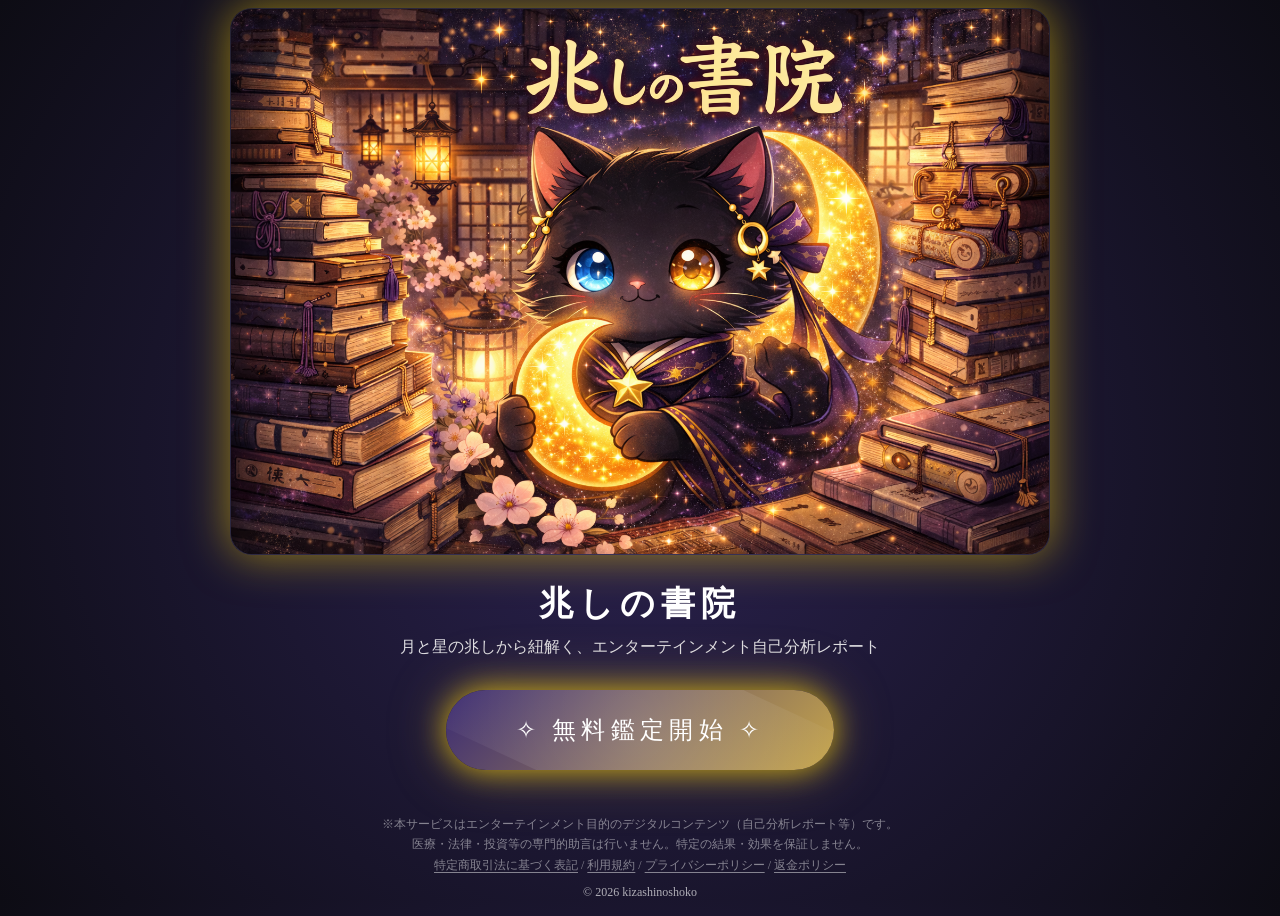
<file: index.html>
<!doctype html>
<html lang="ja">
<head>
<meta charset="utf-8">
<meta name="viewport" content="width=device-width,initial-scale=1">
<title>兆しの書院｜無料鑑定開始</title>

<style>
:root{
  --bg1:#2b2250;
  --bg2:#0d0c14;
  --gold:#c7a64b;
}
*{box-sizing:border-box;}
html,body{height:100%;}
body{
  margin:0;
  font-family:"Hiragino Mincho ProN","Yu Mincho","Noto Serif JP",serif;
  color:#fff;
  background: radial-gradient(circle at center,var(--bg1),var(--bg2));
  display:flex;
  flex-direction:column;
  align-items:center;
  justify-content:center;
  text-align:center;
}
.container{
  padding:24px 16px 8px;
  max-width:960px;
  width:100%;
}
.hero-img{
  width:min(92%, 820px);
  height:auto;
  border-radius:22px;
  box-shadow:0 0 45px rgba(255,215,0,.55);
  margin-bottom:22px;
  border:1px solid rgba(255,255,255,.08);
}
h1{
  margin:0 0 10px;
  font-size:34px;
  letter-spacing:.18em;
}
.subtitle{
  margin:0 0 32px;
  opacity:.85;
}

/* 🌙 神秘ボタン */
.mystic-button{
  display:inline-block;
  padding:24px 70px;
  font-size:24px;
  letter-spacing:.22em;
  text-decoration:none;
  color:#fff;
  border-radius:60px;
  position:relative;
  overflow:hidden;
  background:linear-gradient(135deg,#3b2b73,#c7a64b);
  box-shadow:
    0 0 30px rgba(255,215,0,.7),
    0 0 60px rgba(199,166,75,.4);
  transition:all .25s ease;
}

/* 光のオーラ */
.mystic-button::before{
  content:"";
  position:absolute;
  top:-50%;
  left:-50%;
  width:200%;
  height:200%;
  background:radial-gradient(circle, rgba(255,255,255,.25) 0%, transparent 60%);
  transform:rotate(25deg);
  opacity:.6;
  transition:opacity .3s;
}

.mystic-button:hover{
  transform:scale(1.08);
  box-shadow:
    0 0 45px rgba(255,215,0,.95),
    0 0 90px rgba(199,166,75,.6);
}

.mystic-button:hover::before{
  opacity:.9;
}

/* フッター */
.legal{
  margin-top:14px;
  font-size:12px;
  opacity:.72;
  line-height:1.7;
}
.legal a{
  color:inherit;
  text-decoration:underline;
  text-underline-offset:3px;
}
footer{
  margin-top:auto;
  padding:18px 12px 16px;
  font-size:12px;
  opacity:.65;
}
</style>
</head>

<body>

<div class="container">

  <!-- title.png はリポジトリ直下 -->
  <img src="title.png" alt="兆しの書院" class="hero-img">

  <h1>兆しの書院</h1>

  <p class="subtitle">
    月と星の兆しから紐解く、エンターテインメント自己分析レポート
  </p>

  <a href="https://lin.ee/7IzWhwf"
     class="mystic-button"
     target="_blank"
     rel="noopener">
     ✧ 無料鑑定開始 ✧
  </a>

</div>

<footer>
  <div class="legal">
    ※本サービスはエンターテインメント目的のデジタルコンテンツ（自己分析レポート等）です。<br>
    医療・法律・投資等の専門的助言は行いません。特定の結果・効果を保証しません。<br>
    <a href="./legal/tokusho.html">特定商取引法に基づく表記</a> /
    <a href="./legal/terms.html">利用規約</a> /
    <a href="./legal/privacy.html">プライバシーポリシー</a> /
    <a href="./legal/refund.html">返金ポリシー</a>
  </div>
  <div style="margin-top:10px;">© 2026 kizashinoshoko</div>
</footer>

</body>
</html>
</file>
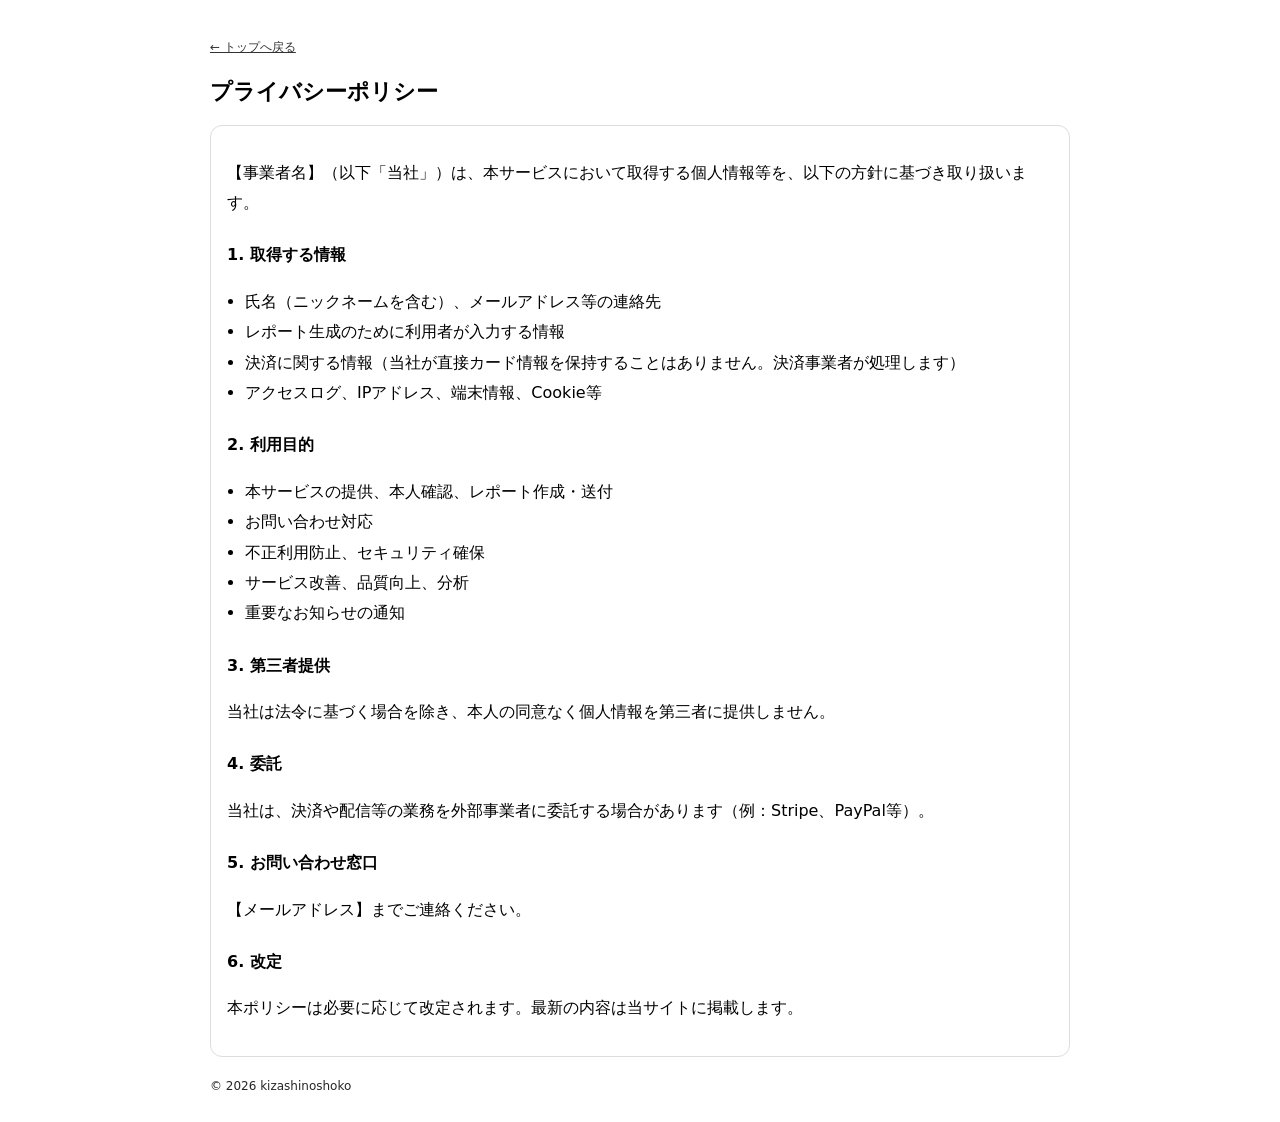
<file: legal/privacy.html>
<!doctype html>
<html lang="ja">
<head>
  <meta charset="utf-8" />
  <meta name="viewport" content="width=device-width, initial-scale=1" />
  <title>プライバシーポリシー｜兆しの書院</title>
  <style>
    body{font-family:system-ui,-apple-system,"Segoe UI",Roboto,"Noto Sans JP",sans-serif; margin:0; padding:24px; line-height:1.9;}
    .wrap{max-width:860px; margin:0 auto;}
    a{color:inherit}
    h1{font-size:22px; margin:0 0 12px}
    h2{font-size:16px; margin:22px 0 8px}
    .muted{opacity:.8; font-size:12px}
    .box{border:1px solid #ddd; border-radius:12px; padding:16px;}
    ul{padding-left:18px}
    footer{margin-top:18px; font-size:12px; opacity:.85}
  </style>
</head>
<body>
  <div class="wrap">
    <p class="muted"><a href="../">← トップへ戻る</a></p>
    <h1>プライバシーポリシー</h1>

    <div class="box">
      <p>【事業者名】（以下「当社」）は、本サービスにおいて取得する個人情報等を、以下の方針に基づき取り扱います。</p>

      <h2>1. 取得する情報</h2>
      <ul>
        <li>氏名（ニックネームを含む）、メールアドレス等の連絡先</li>
        <li>レポート生成のために利用者が入力する情報</li>
        <li>決済に関する情報（当社が直接カード情報を保持することはありません。決済事業者が処理します）</li>
        <li>アクセスログ、IPアドレス、端末情報、Cookie等</li>
      </ul>

      <h2>2. 利用目的</h2>
      <ul>
        <li>本サービスの提供、本人確認、レポート作成・送付</li>
        <li>お問い合わせ対応</li>
        <li>不正利用防止、セキュリティ確保</li>
        <li>サービス改善、品質向上、分析</li>
        <li>重要なお知らせの通知</li>
      </ul>

      <h2>3. 第三者提供</h2>
      <p>当社は法令に基づく場合を除き、本人の同意なく個人情報を第三者に提供しません。</p>

      <h2>4. 委託</h2>
      <p>当社は、決済や配信等の業務を外部事業者に委託する場合があります（例：Stripe、PayPal等）。</p>

      <h2>5. お問い合わせ窓口</h2>
      <p>【メールアドレス】までご連絡ください。</p>

      <h2>6. 改定</h2>
      <p>本ポリシーは必要に応じて改定されます。最新の内容は当サイトに掲載します。</p>
    </div>

    <footer>© 2026 kizashinoshoko</footer>
  </div>
</body>
</html>
</file>
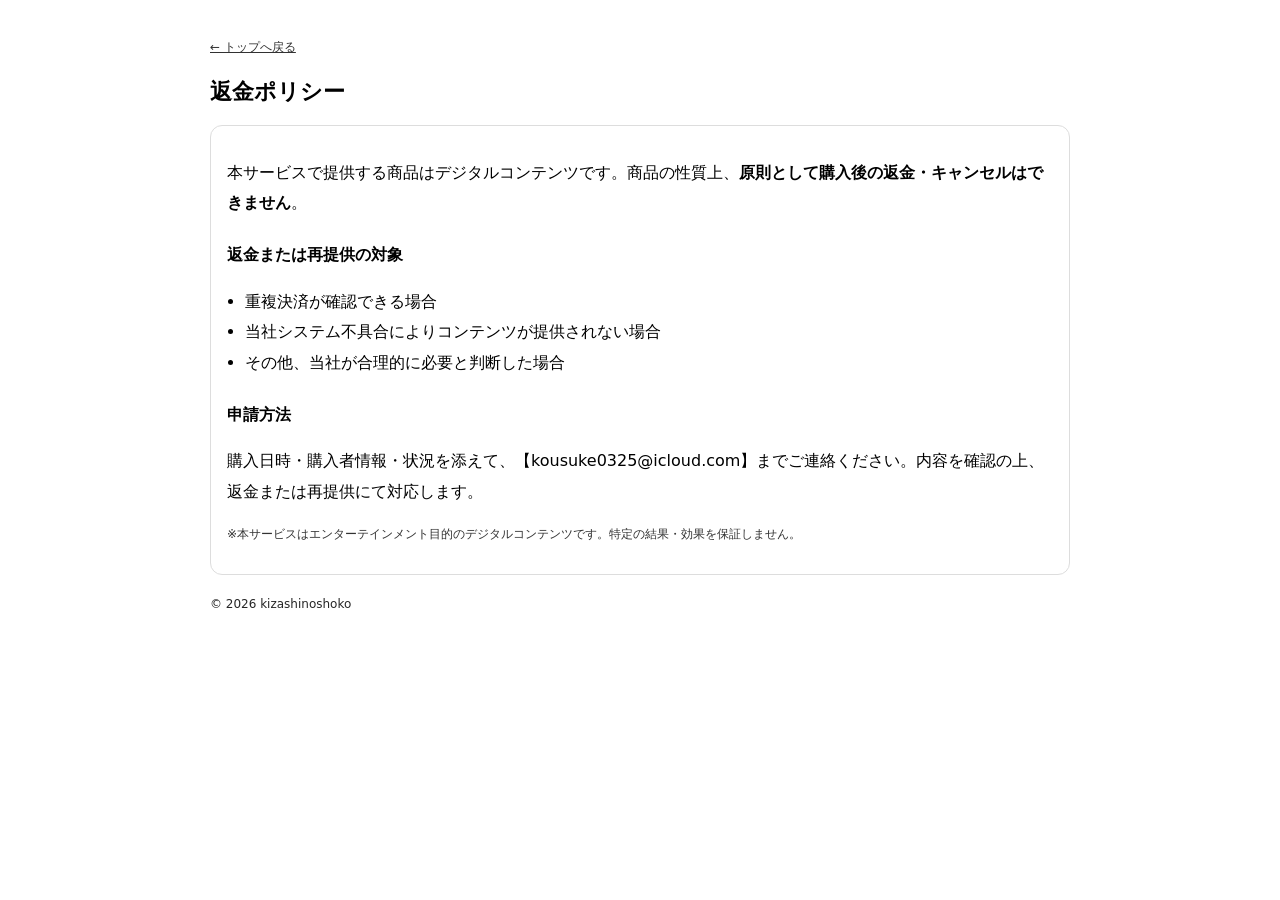
<file: legal/refund.html>
<!doctype html>
<html lang="ja">
<head>
  <meta charset="utf-8" />
  <meta name="viewport" content="width=device-width, initial-scale=1" />
  <title>返金ポリシー｜兆しの書院</title>
  <style>
    body{font-family:system-ui,-apple-system,"Segoe UI",Roboto,"Noto Sans JP",sans-serif; margin:0; padding:24px; line-height:1.9;}
    .wrap{max-width:860px; margin:0 auto;}
    a{color:inherit}
    h1{font-size:22px; margin:0 0 12px}
    h2{font-size:16px; margin:22px 0 8px}
    .muted{opacity:.8; font-size:12px}
    .box{border:1px solid #ddd; border-radius:12px; padding:16px;}
    ul{padding-left:18px}
    footer{margin-top:18px; font-size:12px; opacity:.85}
  </style>
</head>
<body>
  <div class="wrap">
    <p class="muted"><a href="../">← トップへ戻る</a></p>
    <h1>返金ポリシー</h1>

    <div class="box">
      <p>
        本サービスで提供する商品はデジタルコンテンツです。商品の性質上、<b>原則として購入後の返金・キャンセルはできません</b>。
      </p>

      <h2>返金または再提供の対象</h2>
      <ul>
        <li>重複決済が確認できる場合</li>
        <li>当社システム不具合によりコンテンツが提供されない場合</li>
        <li>その他、当社が合理的に必要と判断した場合</li>
      </ul>

      <h2>申請方法</h2>
      <p>
        購入日時・購入者情報・状況を添えて、【kousuke0325@icloud.com】までご連絡ください。内容を確認の上、返金または再提供にて対応します。
      </p>

      <p class="muted">
        ※本サービスはエンターテインメント目的のデジタルコンテンツです。特定の結果・効果を保証しません。
      </p>
    </div>

    <footer>© 2026 kizashinoshoko</footer>
  </div>
</body>
</html>
</file>
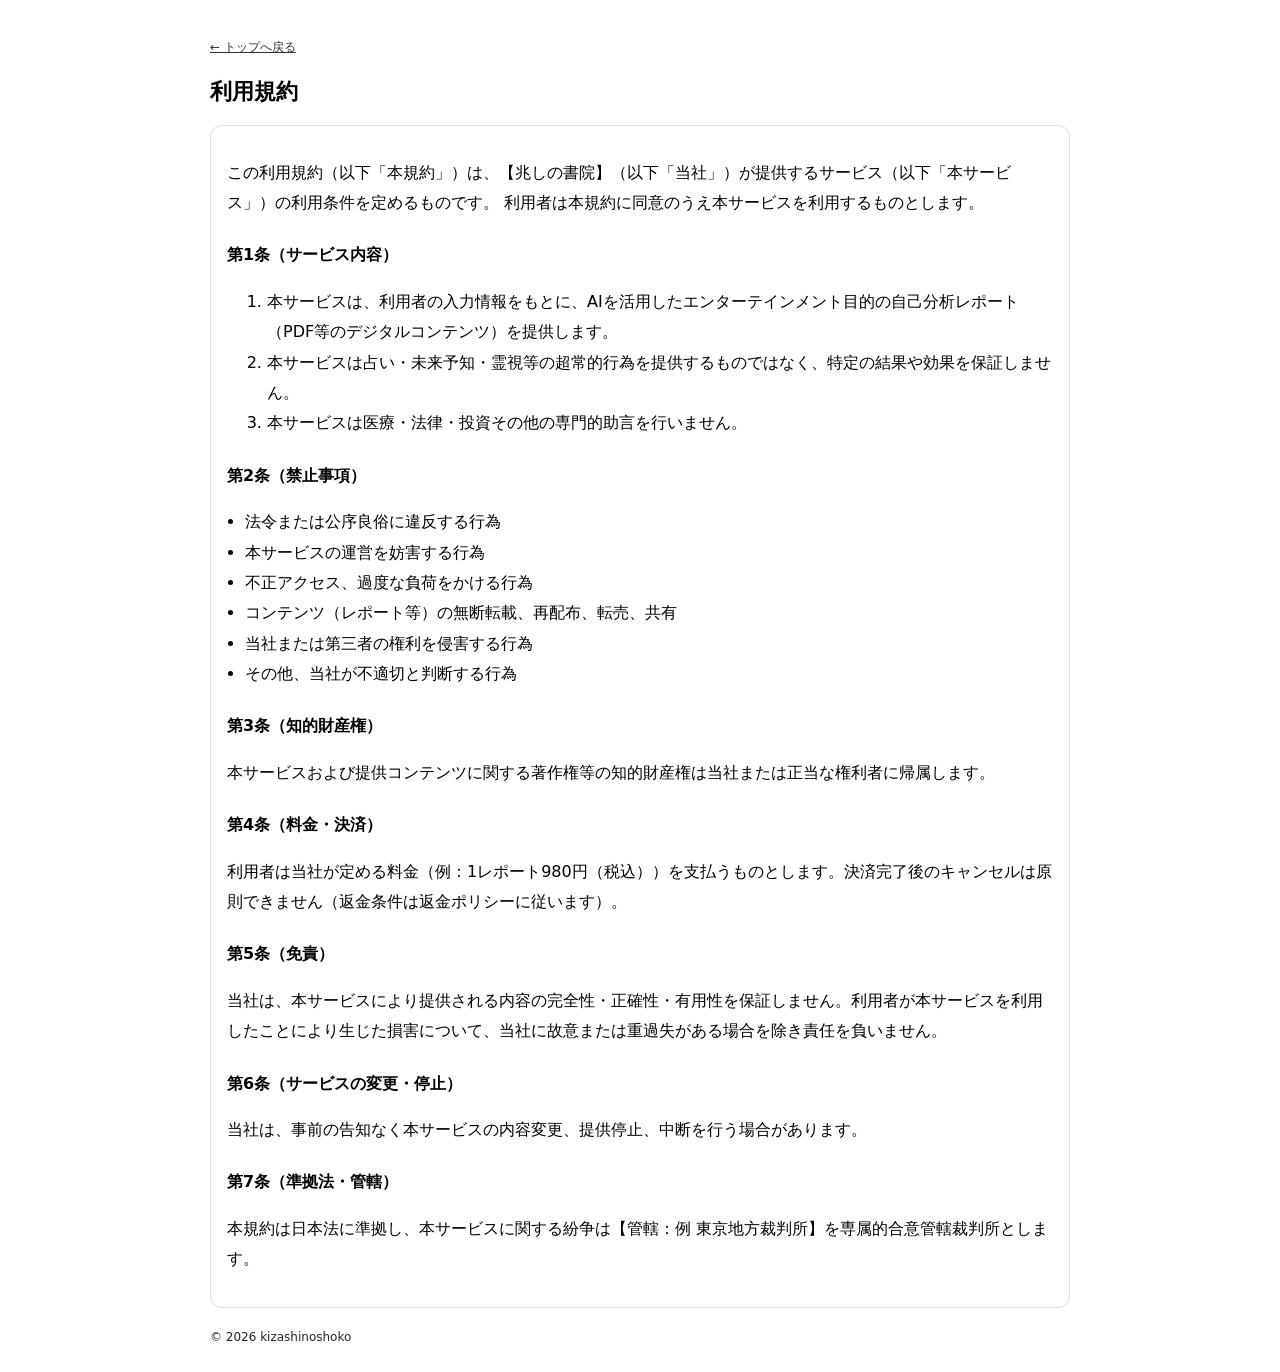
<file: legal/terms.html>
<!doctype html>
<html lang="ja">
<head>
  <meta charset="utf-8" />
  <meta name="viewport" content="width=device-width, initial-scale=1" />
  <title>利用規約｜兆しの書院</title>
  <style>
    body{font-family:system-ui,-apple-system,"Segoe UI",Roboto,"Noto Sans JP",sans-serif; margin:0; padding:24px; line-height:1.9;}
    .wrap{max-width:860px; margin:0 auto;}
    a{color:inherit}
    h1{font-size:22px; margin:0 0 12px}
    h2{font-size:16px; margin:22px 0 8px}
    .muted{opacity:.8; font-size:12px}
    .box{border:1px solid #ddd; border-radius:12px; padding:16px;}
    ul{padding-left:18px}
    footer{margin-top:18px; font-size:12px; opacity:.85}
  </style>
</head>
<body>
  <div class="wrap">
    <p class="muted"><a href="../">← トップへ戻る</a></p>
    <h1>利用規約</h1>

    <div class="box">
      <p>
        この利用規約（以下「本規約」）は、【兆しの書院】（以下「当社」）が提供するサービス（以下「本サービス」）の利用条件を定めるものです。
        利用者は本規約に同意のうえ本サービスを利用するものとします。
      </p>

      <h2>第1条（サービス内容）</h2>
      <ol>
        <li>本サービスは、利用者の入力情報をもとに、AIを活用したエンターテインメント目的の自己分析レポート（PDF等のデジタルコンテンツ）を提供します。</li>
        <li>本サービスは占い・未来予知・霊視等の超常的行為を提供するものではなく、特定の結果や効果を保証しません。</li>
        <li>本サービスは医療・法律・投資その他の専門的助言を行いません。</li>
      </ol>

      <h2>第2条（禁止事項）</h2>
      <ul>
        <li>法令または公序良俗に違反する行為</li>
        <li>本サービスの運営を妨害する行為</li>
        <li>不正アクセス、過度な負荷をかける行為</li>
        <li>コンテンツ（レポート等）の無断転載、再配布、転売、共有</li>
        <li>当社または第三者の権利を侵害する行為</li>
        <li>その他、当社が不適切と判断する行為</li>
      </ul>

      <h2>第3条（知的財産権）</h2>
      <p>本サービスおよび提供コンテンツに関する著作権等の知的財産権は当社または正当な権利者に帰属します。</p>

      <h2>第4条（料金・決済）</h2>
      <p>利用者は当社が定める料金（例：1レポート980円（税込））を支払うものとします。決済完了後のキャンセルは原則できません（返金条件は返金ポリシーに従います）。</p>

      <h2>第5条（免責）</h2>
      <p>当社は、本サービスにより提供される内容の完全性・正確性・有用性を保証しません。利用者が本サービスを利用したことにより生じた損害について、当社に故意または重過失がある場合を除き責任を負いません。</p>

      <h2>第6条（サービスの変更・停止）</h2>
      <p>当社は、事前の告知なく本サービスの内容変更、提供停止、中断を行う場合があります。</p>

      <h2>第7条（準拠法・管轄）</h2>
      <p>本規約は日本法に準拠し、本サービスに関する紛争は【管轄：例 東京地方裁判所】を専属的合意管轄裁判所とします。</p>
    </div>

    <footer>© 2026 kizashinoshoko</footer>
  </div>
</body>
</html>
</file>
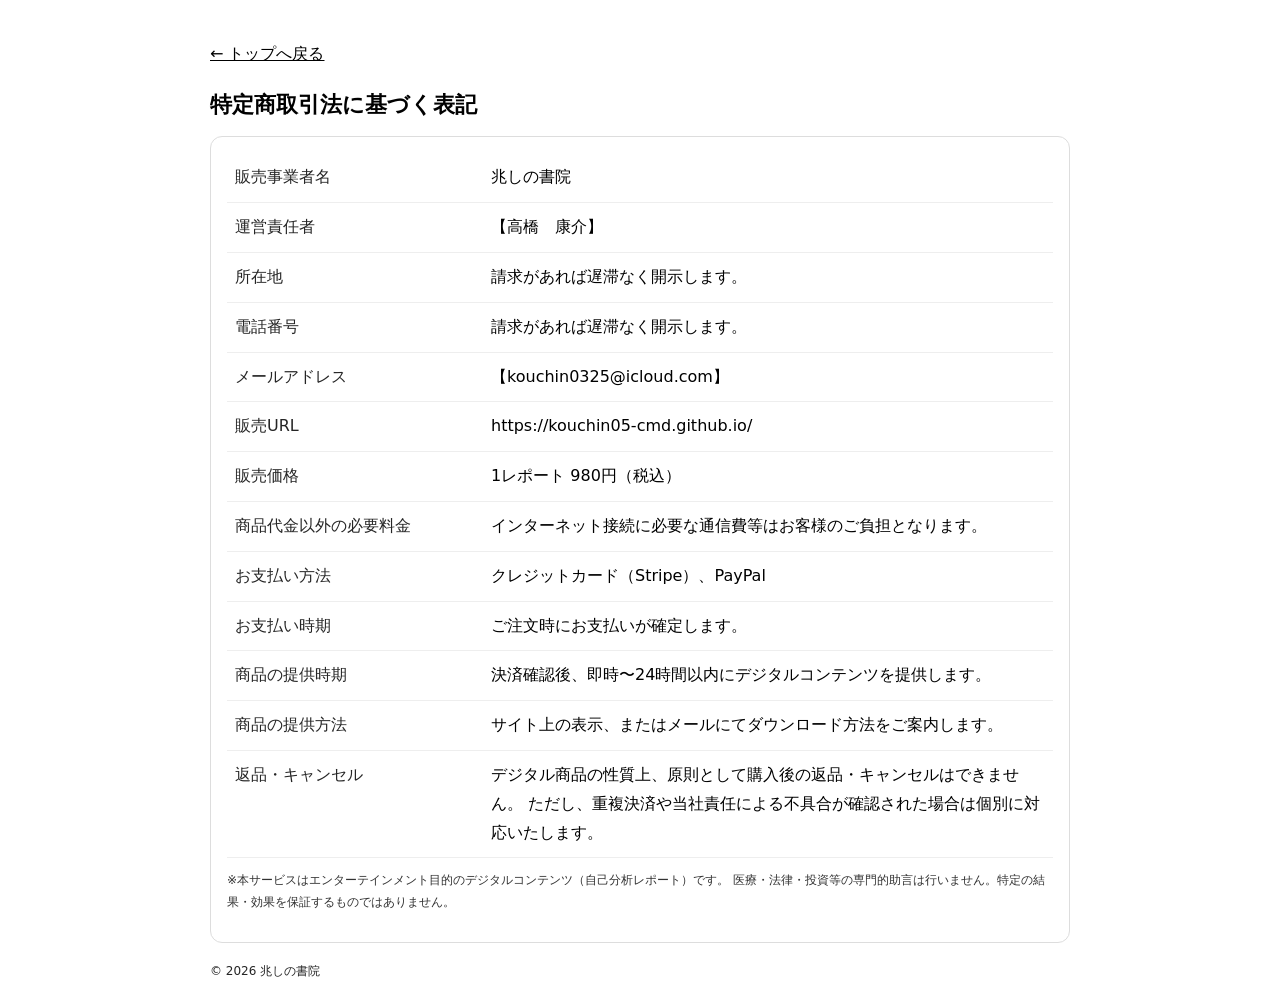
<file: legal/tokusho.html>
<!doctype html>
<html lang="ja">
<head>
  <meta charset="utf-8" />
  <meta name="viewport" content="width=device-width, initial-scale=1" />
  <title>特定商取引法に基づく表記｜兆しの書院</title>
  <style>
    body{font-family:system-ui,-apple-system,"Segoe UI",Roboto,"Noto Sans JP",sans-serif; margin:0; padding:24px; line-height:1.8;}
    .wrap{max-width:860px; margin:0 auto;}
    a{color:inherit}
    h1{font-size:22px; margin:0 0 12px}
    table{width:100%; border-collapse:collapse}
    td{vertical-align:top; padding:10px 8px; border-bottom:1px solid #eee}
    td:first-child{width:240px; opacity:.85}
    .box{border:1px solid #ddd; border-radius:12px; padding:16px;}
    .note{font-size:12px; opacity:.8; margin-top:12px}
    footer{margin-top:18px; font-size:12px; opacity:.85}
  </style>
</head>
<body>
  <div class="wrap">
    <p><a href="../">← トップへ戻る</a></p>
    <h1>特定商取引法に基づく表記</h1>

    <div class="box">
      <table>
        <tr>
          <td>販売事業者名</td>
          <td>兆しの書院</td>
        </tr>
        <tr>
          <td>運営責任者</td>
          <td>【高橋　康介】</td>
        </tr>
        <tr>
          <td>所在地</td>
          <td>請求があれば遅滞なく開示します。</td>
        </tr>
        <tr>
          <td>電話番号</td>
          <td>請求があれば遅滞なく開示します。</td>
        </tr>
        <tr>
          <td>メールアドレス</td>
          <td>【kouchin0325@icloud.com】</td>
        </tr>
        <tr>
          <td>販売URL</td>
          <td>https://kouchin05-cmd.github.io/</td>
        </tr>
        <tr>
          <td>販売価格</td>
          <td>1レポート 980円（税込）</td>
        </tr>
        <tr>
          <td>商品代金以外の必要料金</td>
          <td>インターネット接続に必要な通信費等はお客様のご負担となります。</td>
        </tr>
        <tr>
          <td>お支払い方法</td>
          <td>クレジットカード（Stripe）、PayPal</td>
        </tr>
        <tr>
          <td>お支払い時期</td>
          <td>ご注文時にお支払いが確定します。</td>
        </tr>
        <tr>
          <td>商品の提供時期</td>
          <td>決済確認後、即時〜24時間以内にデジタルコンテンツを提供します。</td>
        </tr>
        <tr>
          <td>商品の提供方法</td>
          <td>サイト上の表示、またはメールにてダウンロード方法をご案内します。</td>
        </tr>
        <tr>
          <td>返品・キャンセル</td>
          <td>
            デジタル商品の性質上、原則として購入後の返品・キャンセルはできません。
            ただし、重複決済や当社責任による不具合が確認された場合は個別に対応いたします。
          </td>
        </tr>
      </table>

      <p class="note">
        ※本サービスはエンターテインメント目的のデジタルコンテンツ（自己分析レポート）です。
        医療・法律・投資等の専門的助言は行いません。特定の結果・効果を保証するものではありません。
      </p>
    </div>

    <footer>© 2026 兆しの書院</footer>
  </div>
</body>
</html>
</file>
